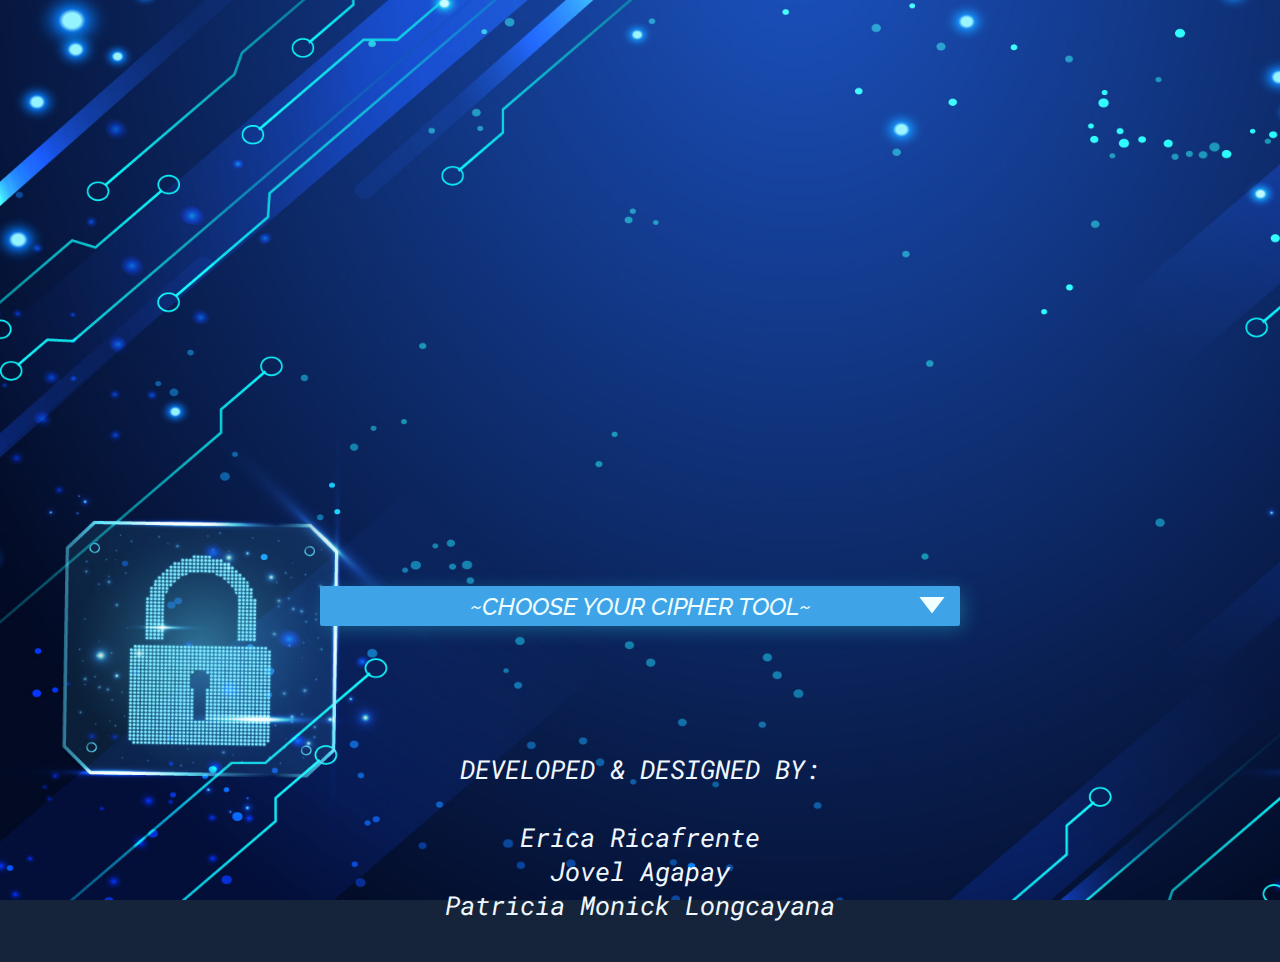
<file: index.html>
<!DOCTYPE html>
<html lang="en" >
<head>
  <meta charset="UTF-8">
  <title>CIPHER TOOLS</title>
  <link href="https://fonts.googleapis.com/css?family=Raleway:200,400" rel="stylesheet">
  <link href="https://fonts.googleapis.com/css2?family=Audiowide" rel="stylesheet">
    <link rel="preconnect" href="https://fonts.googleapis.com">
    <link rel="preconnect" href="https://fonts.gstatic.com" crossorigin>
    <link href="https://fonts.googleapis.com/css2?family=Raleway:ital,wght@1,100;1,500&display=swap" rel="stylesheet">
    <link href="https://fonts.googleapis.com/css2?family=Roboto+Mono:ital,wght@1,300&display=swap" rel="stylesheet">

  <link rel="stylesheet" href="index.css">
  

</head>
<body>

<div id="welcome">
    <p>WELCOME TO
        <br >CIPHER SPACE
    </p>
</div> 

<div id="intro">
    <p>"Cipher Space: Unleash the Power of Encryption, <br>Safeguarding Your Digital World"</br>

    </p>
</div> 


<div class="container">
     <nav>
      <input id="toggle" type="checkbox" checked>
     <h2>~ChOOSE YOUR CIPHER TOOL~</h2>
        <ul>
                <li><a href="./cipher/caesar.html">CAESAR CIPHER TOOL</a></li>
                <li><a href="./cipher/vigenere.html">VIGENERE CIPHER TOOL</a></li>
                <li><a href="./cipher/playfair.html">PLAYFAIR CIPHER TOOL</a></li>
                <li><a href="./cipher/vernam.html">VERNAM CIPHER TOOL</a></li>
                <li><a href="./cipher/otp.html">OTP TOOL</a></li>
                <li><a href="./cipher/hashing.html">HASHING TOOL</a></li>
                <li><a href="./cipher/DES.html">DES TOOL</a></li>
                <li><a href="./cipher/AES.html">AES TOOL</a></li>
        </ul>
</nav>
  
<div id="creator">
  <p> DEVELOPED & DESIGNED BY:
    <br>
    <br>Erica Ricafrente
    <br>Jovel Agapay
    <br>Patricia Monick Longcayana
  </p>

</div> 

</body>
</html>
</file>
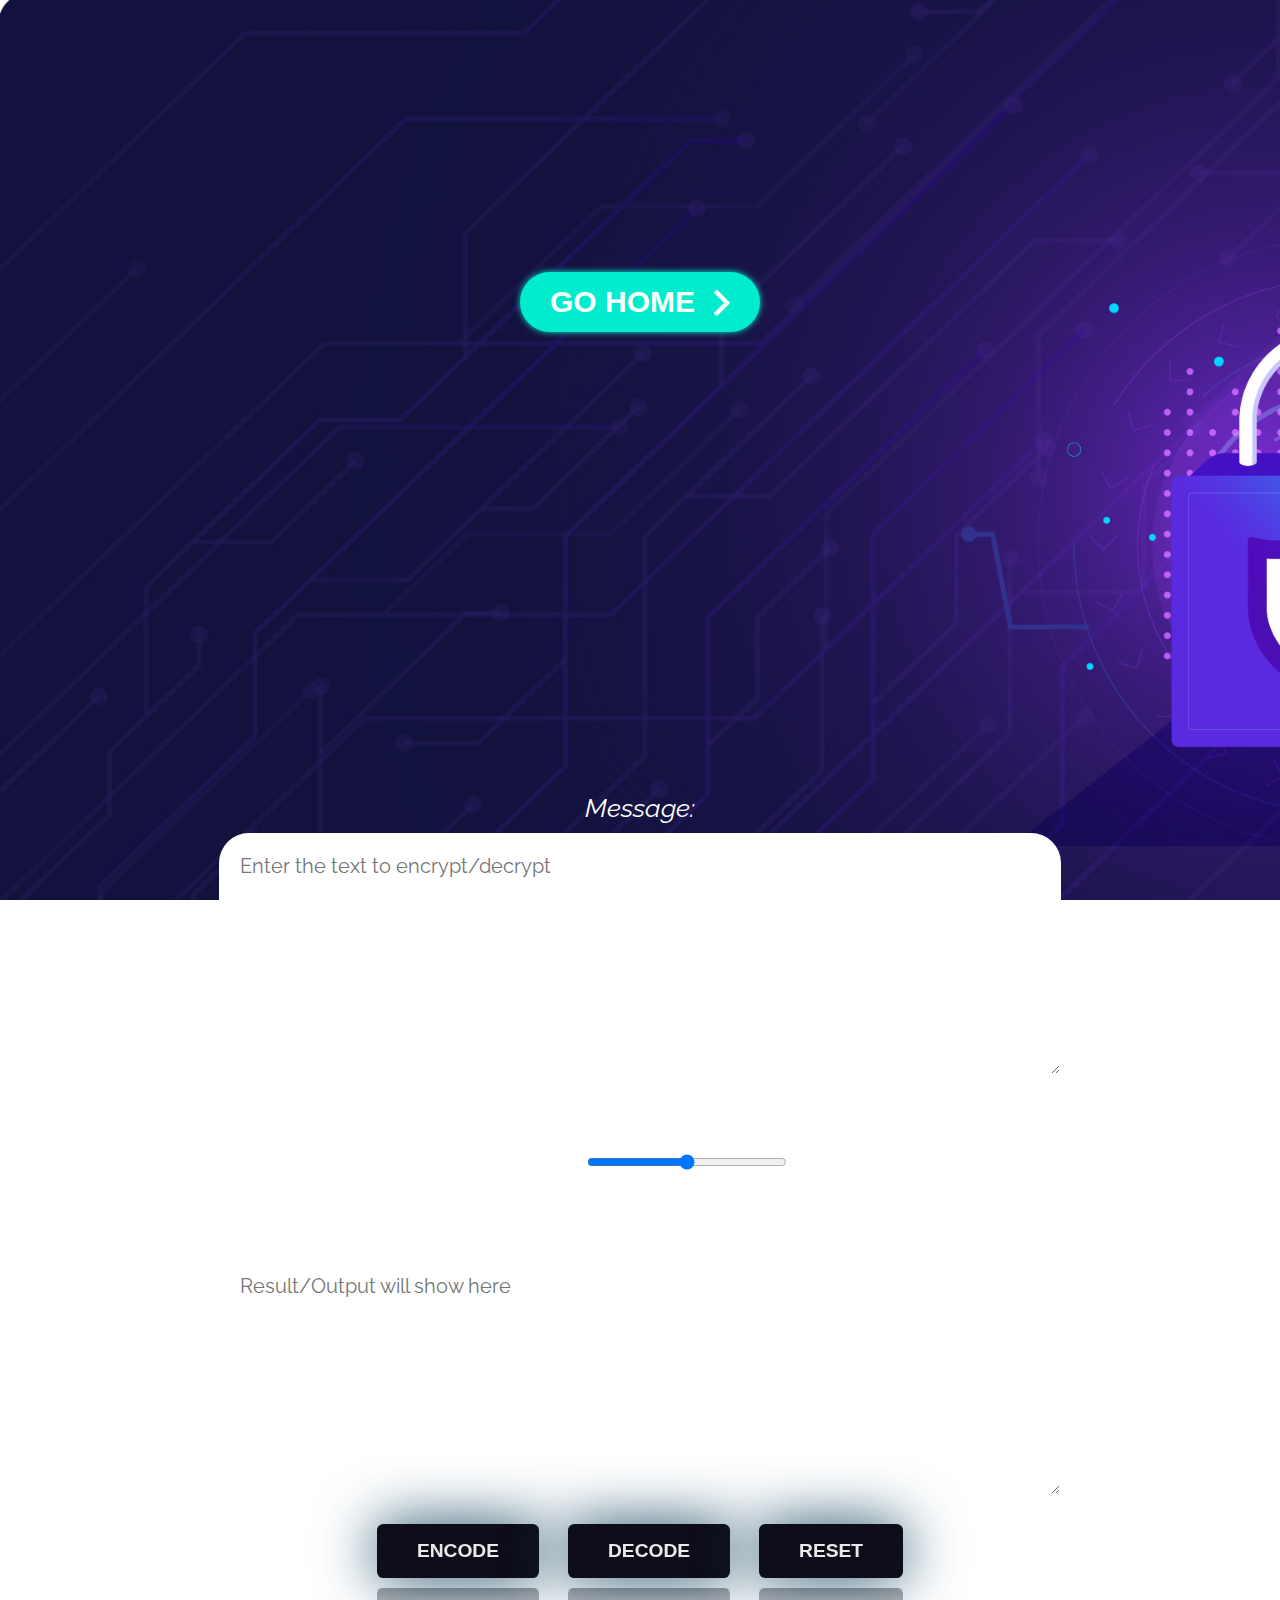
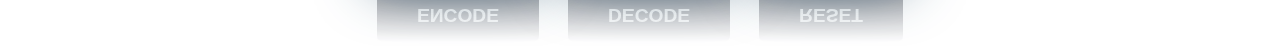
<file: cipher/caesar.html>
<!DOCTYPE html>
<html>
<head>
    <title>Caesar Cipher Tool</title>

    <link href="https://fonts.googleapis.com/css?family=Raleway:200,400" rel="stylesheet">
  <link href="https://fonts.googleapis.com/css2?family=Audiowide" rel="stylesheet">
    <link rel="preconnect" href="https://fonts.googleapis.com">
    <link rel="preconnect" href="https://fonts.gstatic.com" crossorigin>
    <link href="https://fonts.googleapis.com/css2?family=Raleway:ital,wght@1,100;1,500&display=swap" rel="stylesheet">
    <link href="https://fonts.googleapis.com/css2?family=Roboto+Mono:ital,wght@1,300&display=swap" rel="stylesheet">
   
    <link rel="stylesheet" href="caesar.css">
    <link rel="stylesheet" href="button.css">
    <script src="caesar.js" type="text/javascript"></script>
</head>

<body>
    

    <div id="welcome">
        <p>THE CIPHER SPACE</p>
    </div> 

    <div class="btn-conteiner">
        <a class="btn-content" href="../index.html">
          <span class="btn-title">GO HOME</span>
          <span class="icon-arrow">
            <svg width="66px" height="43px" viewBox="0 0 66 43" version="1.1" xmlns="http://www.w3.org/2000/svg" xmlns:xlink="http://www.w3.org/1999/xlink">
              <g id="arrow" stroke="none" stroke-width="1" fill="none" fill-rule="evenodd">
                <path id="arrow-icon-one" d="M40.1543933,3.89485454 L43.9763149,0.139296592 C44.1708311,-0.0518420739 44.4826329,-0.0518571125 44.6771675,0.139262789 L65.6916134,20.7848311 C66.0855801,21.1718824 66.0911863,21.8050225 65.704135,22.1989893 C65.7000188,22.2031791 65.6958657,22.2073326 65.6916762,22.2114492 L44.677098,42.8607841 C44.4825957,43.0519059 44.1708242,43.0519358 43.9762853,42.8608513 L40.1545186,39.1069479 C39.9575152,38.9134427 39.9546793,38.5968729 40.1481845,38.3998695 C40.1502893,38.3977268 40.1524132,38.395603 40.1545562,38.3934985 L56.9937789,21.8567812 C57.1908028,21.6632968 57.193672,21.3467273 57.0001876,21.1497035 C56.9980647,21.1475418 56.9959223,21.1453995 56.9937605,21.1432767 L40.1545208,4.60825197 C39.9574869,4.41477773 39.9546013,4.09820839 40.1480756,3.90117456 C40.1501626,3.89904911 40.1522686,3.89694235 40.1543933,3.89485454 Z" fill="#FFFFFF"></path>
                <path id="arrow-icon-two" d="M20.1543933,3.89485454 L23.9763149,0.139296592 C24.1708311,-0.0518420739 24.4826329,-0.0518571125 24.6771675,0.139262789 L45.6916134,20.7848311 C46.0855801,21.1718824 46.0911863,21.8050225 45.704135,22.1989893 C45.7000188,22.2031791 45.6958657,22.2073326 45.6916762,22.2114492 L24.677098,42.8607841 C24.4825957,43.0519059 24.1708242,43.0519358 23.9762853,42.8608513 L20.1545186,39.1069479 C19.9575152,38.9134427 19.9546793,38.5968729 20.1481845,38.3998695 C20.1502893,38.3977268 20.1524132,38.395603 20.1545562,38.3934985 L36.9937789,21.8567812 C37.1908028,21.6632968 37.193672,21.3467273 37.0001876,21.1497035 C36.9980647,21.1475418 36.9959223,21.1453995 36.9937605,21.1432767 L20.1545208,4.60825197 C19.9574869,4.41477773 19.9546013,4.09820839 20.1480756,3.90117456 C20.1501626,3.89904911 20.1522686,3.89694235 20.1543933,3.89485454 Z" fill="#FFFFFF"></path>
                <path id="arrow-icon-three" d="M0.154393339,3.89485454 L3.97631488,0.139296592 C4.17083111,-0.0518420739 4.48263286,-0.0518571125 4.67716753,0.139262789 L25.6916134,20.7848311 C26.0855801,21.1718824 26.0911863,21.8050225 25.704135,22.1989893 C25.7000188,22.2031791 25.6958657,22.2073326 25.6916762,22.2114492 L4.67709797,42.8607841 C4.48259567,43.0519059 4.17082418,43.0519358 3.97628526,42.8608513 L0.154518591,39.1069479 C-0.0424848215,38.9134427 -0.0453206733,38.5968729 0.148184538,38.3998695 C0.150289256,38.3977268 0.152413239,38.395603 0.154556228,38.3934985 L16.9937789,21.8567812 C17.1908028,21.6632968 17.193672,21.3467273 17.0001876,21.1497035 C16.9980647,21.1475418 16.9959223,21.1453995 16.9937605,21.1432767 L0.15452076,4.60825197 C-0.0425130651,4.41477773 -0.0453986756,4.09820839 0.148075568,3.90117456 C0.150162624,3.89904911 0.152268631,3.89694235 0.154393339,3.89485454 Z" fill="#FFFFFF"></path>
              </g>
            </svg>
          </span> 
        </a>
      </div>

    <div id="welcome">
        <h1>CAESAR CIPHER TOOL</h1>
        <p style="font-family: Raleway, sans-serif; font-size: 24px; animation-delay: 1.5s">
              The Caesar cipher, also known as a shift cipher,   
          <br>Caesar's code, or Caesar shift is one of the oldest
          <br>and most famous ciphers in history. It
          <br>is named after the legendary Roman emperor 
          <br>Julius Caesar, who used it to protect his military communications.
          <br> It encrypts by shifting each letter in the plaintext 
          <br> up or down a certain number of places in the alphabet. 
          <br> If the message was right shifted by 4, 
          <br> each A would become E, and each S would become W.
        </p>
    </div> 

    <label for="message">Message:</label>
    <textarea id="message" placeholder="Enter the text to encrypt/decrypt"></textarea>

    <label for="shift-key">Shift Key:</label>
    <input type="number" id="shift-key" min="0" max="100">

    <input type="range" id="slider" min="0" max="100">

    <label for="result">Result:</label>
    <div id="result">
        <textarea id="output" placeholder="Result/Output will show here" readonly></textarea>
    </div>

    <button class="encode" onclick="encode()"> Encode </button>
    <button class="decode" onclick="decode()"> Decode </button>
    <button class="reset" onclick="reset()"> Reset</button>


<script>

/* script for connecting slider and shif key box*/

var slider = document.getElementById("slider");
var shiftKey = document.getElementById("shift-key");

slider.oninput = function() {
    shiftKey.value = this.value;
};

shiftKey.oninput = function() {
    slider.value = this.value;
};
</script>
    
</body>
</html>
</file>
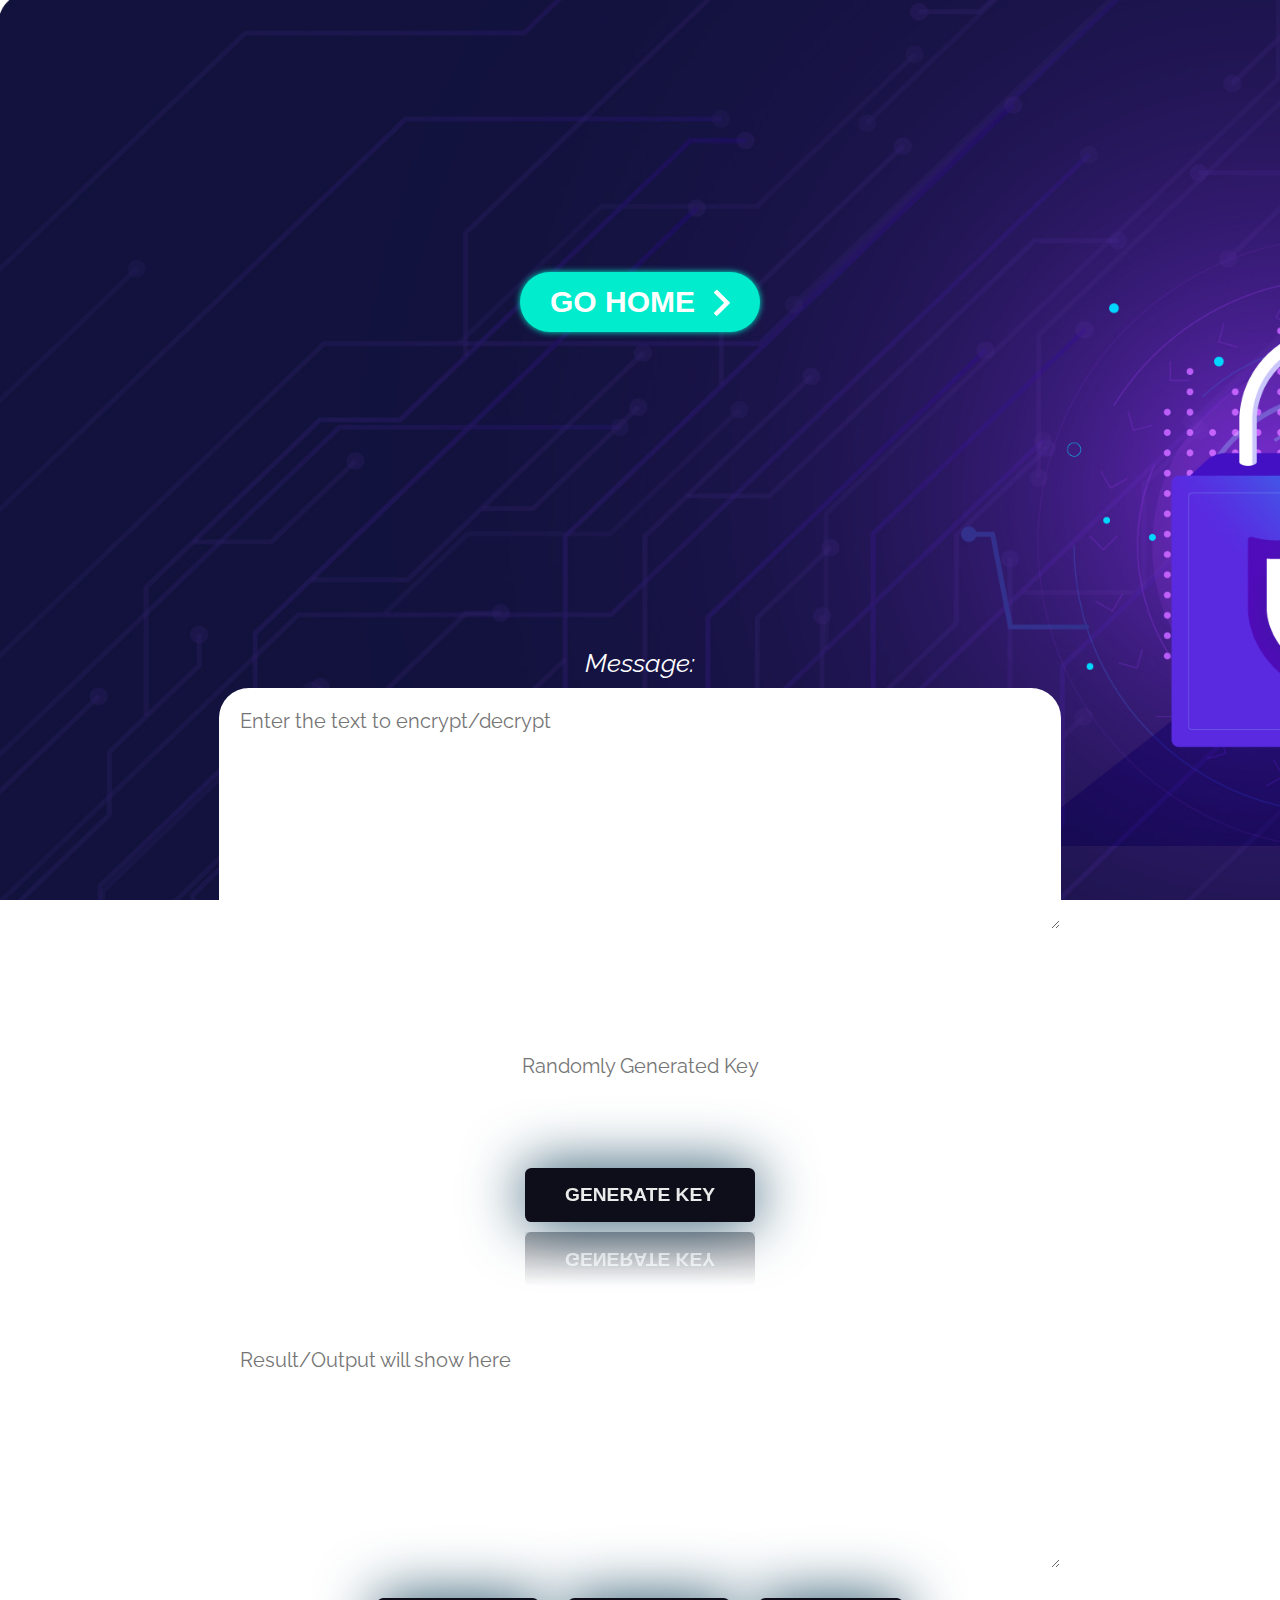
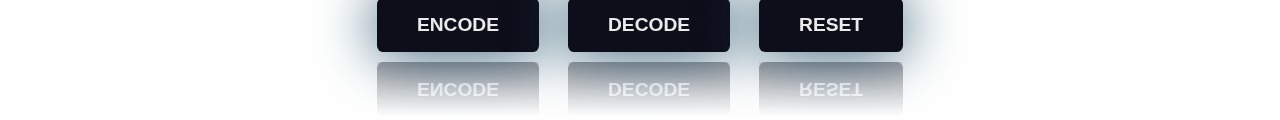
<file: cipher/otp.html>
<!DOCTYPE html>
<html>
<head>
    <title>OTP Tool</title>

    <link href="https://fonts.googleapis.com/css?family=Raleway:200,400" rel="stylesheet">
    <link href="https://fonts.googleapis.com/css2?family=Audiowide" rel="stylesheet">
    <link rel="preconnect" href="https://fonts.googleapis.com">
    <link rel="preconnect" href="https://fonts.gstatic.com" crossorigin>
    <link href="https://fonts.googleapis.com/css2?family=Raleway:ital,wght@1,100;1,500&display=swap" rel="stylesheet">
    <link href="https://fonts.googleapis.com/css2?family=Roboto+Mono:ital,wght@1,300&display=swap" rel="stylesheet">
   
    <link rel="stylesheet" href="otp.css">
    <link rel="stylesheet" href="button.css">
    <script src="otp.js" type="text/javascript"></script>
</head>
<body>
    

    <div id="welcome">
        <p>THE CIPHER SPACE</p>
    </div> 

    <div class="btn-conteiner">
        <a class="btn-content" href="../index.html">
          <span class="btn-title">GO HOME</span>
          <span class="icon-arrow">
            <svg width="66px" height="43px" viewBox="0 0 66 43" version="1.1" xmlns="http://www.w3.org/2000/svg" xmlns:xlink="http://www.w3.org/1999/xlink">
              <g id="arrow" stroke="none" stroke-width="1" fill="none" fill-rule="evenodd">
                <path id="arrow-icon-one" d="M40.1543933,3.89485454 L43.9763149,0.139296592 C44.1708311,-0.0518420739 44.4826329,-0.0518571125 44.6771675,0.139262789 L65.6916134,20.7848311 C66.0855801,21.1718824 66.0911863,21.8050225 65.704135,22.1989893 C65.7000188,22.2031791 65.6958657,22.2073326 65.6916762,22.2114492 L44.677098,42.8607841 C44.4825957,43.0519059 44.1708242,43.0519358 43.9762853,42.8608513 L40.1545186,39.1069479 C39.9575152,38.9134427 39.9546793,38.5968729 40.1481845,38.3998695 C40.1502893,38.3977268 40.1524132,38.395603 40.1545562,38.3934985 L56.9937789,21.8567812 C57.1908028,21.6632968 57.193672,21.3467273 57.0001876,21.1497035 C56.9980647,21.1475418 56.9959223,21.1453995 56.9937605,21.1432767 L40.1545208,4.60825197 C39.9574869,4.41477773 39.9546013,4.09820839 40.1480756,3.90117456 C40.1501626,3.89904911 40.1522686,3.89694235 40.1543933,3.89485454 Z" fill="#FFFFFF"></path>
                <path id="arrow-icon-two" d="M20.1543933,3.89485454 L23.9763149,0.139296592 C24.1708311,-0.0518420739 24.4826329,-0.0518571125 24.6771675,0.139262789 L45.6916134,20.7848311 C46.0855801,21.1718824 46.0911863,21.8050225 45.704135,22.1989893 C45.7000188,22.2031791 45.6958657,22.2073326 45.6916762,22.2114492 L24.677098,42.8607841 C24.4825957,43.0519059 24.1708242,43.0519358 23.9762853,42.8608513 L20.1545186,39.1069479 C19.9575152,38.9134427 19.9546793,38.5968729 20.1481845,38.3998695 C20.1502893,38.3977268 20.1524132,38.395603 20.1545562,38.3934985 L36.9937789,21.8567812 C37.1908028,21.6632968 37.193672,21.3467273 37.0001876,21.1497035 C36.9980647,21.1475418 36.9959223,21.1453995 36.9937605,21.1432767 L20.1545208,4.60825197 C19.9574869,4.41477773 19.9546013,4.09820839 20.1480756,3.90117456 C20.1501626,3.89904911 20.1522686,3.89694235 20.1543933,3.89485454 Z" fill="#FFFFFF"></path>
                <path id="arrow-icon-three" d="M0.154393339,3.89485454 L3.97631488,0.139296592 C4.17083111,-0.0518420739 4.48263286,-0.0518571125 4.67716753,0.139262789 L25.6916134,20.7848311 C26.0855801,21.1718824 26.0911863,21.8050225 25.704135,22.1989893 C25.7000188,22.2031791 25.6958657,22.2073326 25.6916762,22.2114492 L4.67709797,42.8607841 C4.48259567,43.0519059 4.17082418,43.0519358 3.97628526,42.8608513 L0.154518591,39.1069479 C-0.0424848215,38.9134427 -0.0453206733,38.5968729 0.148184538,38.3998695 C0.150289256,38.3977268 0.152413239,38.395603 0.154556228,38.3934985 L16.9937789,21.8567812 C17.1908028,21.6632968 17.193672,21.3467273 17.0001876,21.1497035 C16.9980647,21.1475418 16.9959223,21.1453995 16.9937605,21.1432767 L0.15452076,4.60825197 C-0.0425130651,4.41477773 -0.0453986756,4.09820839 0.148075568,3.90117456 C0.150162624,3.89904911 0.152268631,3.89694235 0.154393339,3.89485454 Z" fill="#FFFFFF"></path>
              </g>
            </svg>
          </span> 
        </a>
      </div>

    <div id="welcome">
        <h1>ONE-TIME PAD TOOL</h1>
        <p style="font-family: Raleway, sans-serif; font-size: 24px; animation-delay: 1.5s">
              In cryptography, a one-time pad is a system in which  
          <br>a randomly generatedprivate key is used only once to encrypt 
          <br>a message that is then decrypted by the receiver 
          <br>using a matching one-time pad and key.
          <br>
        </p>
    </div> 

    <label for="message">Message:</label>
    <textarea id="message" placeholder="Enter the text to encrypt/decrypt"></textarea>

    <label for="key">Key:</label>
    <input type="text" id="key" placeholder="Randomly Generated Key" readonly>

    <div id="generate-key-button">
        <button class="generate" onclick="generateKey()">Generate Key</button>
    </div>

    <label for="result">Result:</label>
    <div id="result">
        <textarea id="output" placeholder="Result/Output will show here" readonly></textarea>
    </div>

    <button class="encode" onclick="encrypt()"> Encode </button>
    <button id="decryptBtn" class="decode" onclick="decrypt()"> Decode </button>
    <button class="reset" onclick="reset()"> Reset</button>

</body>


</html>
</file>
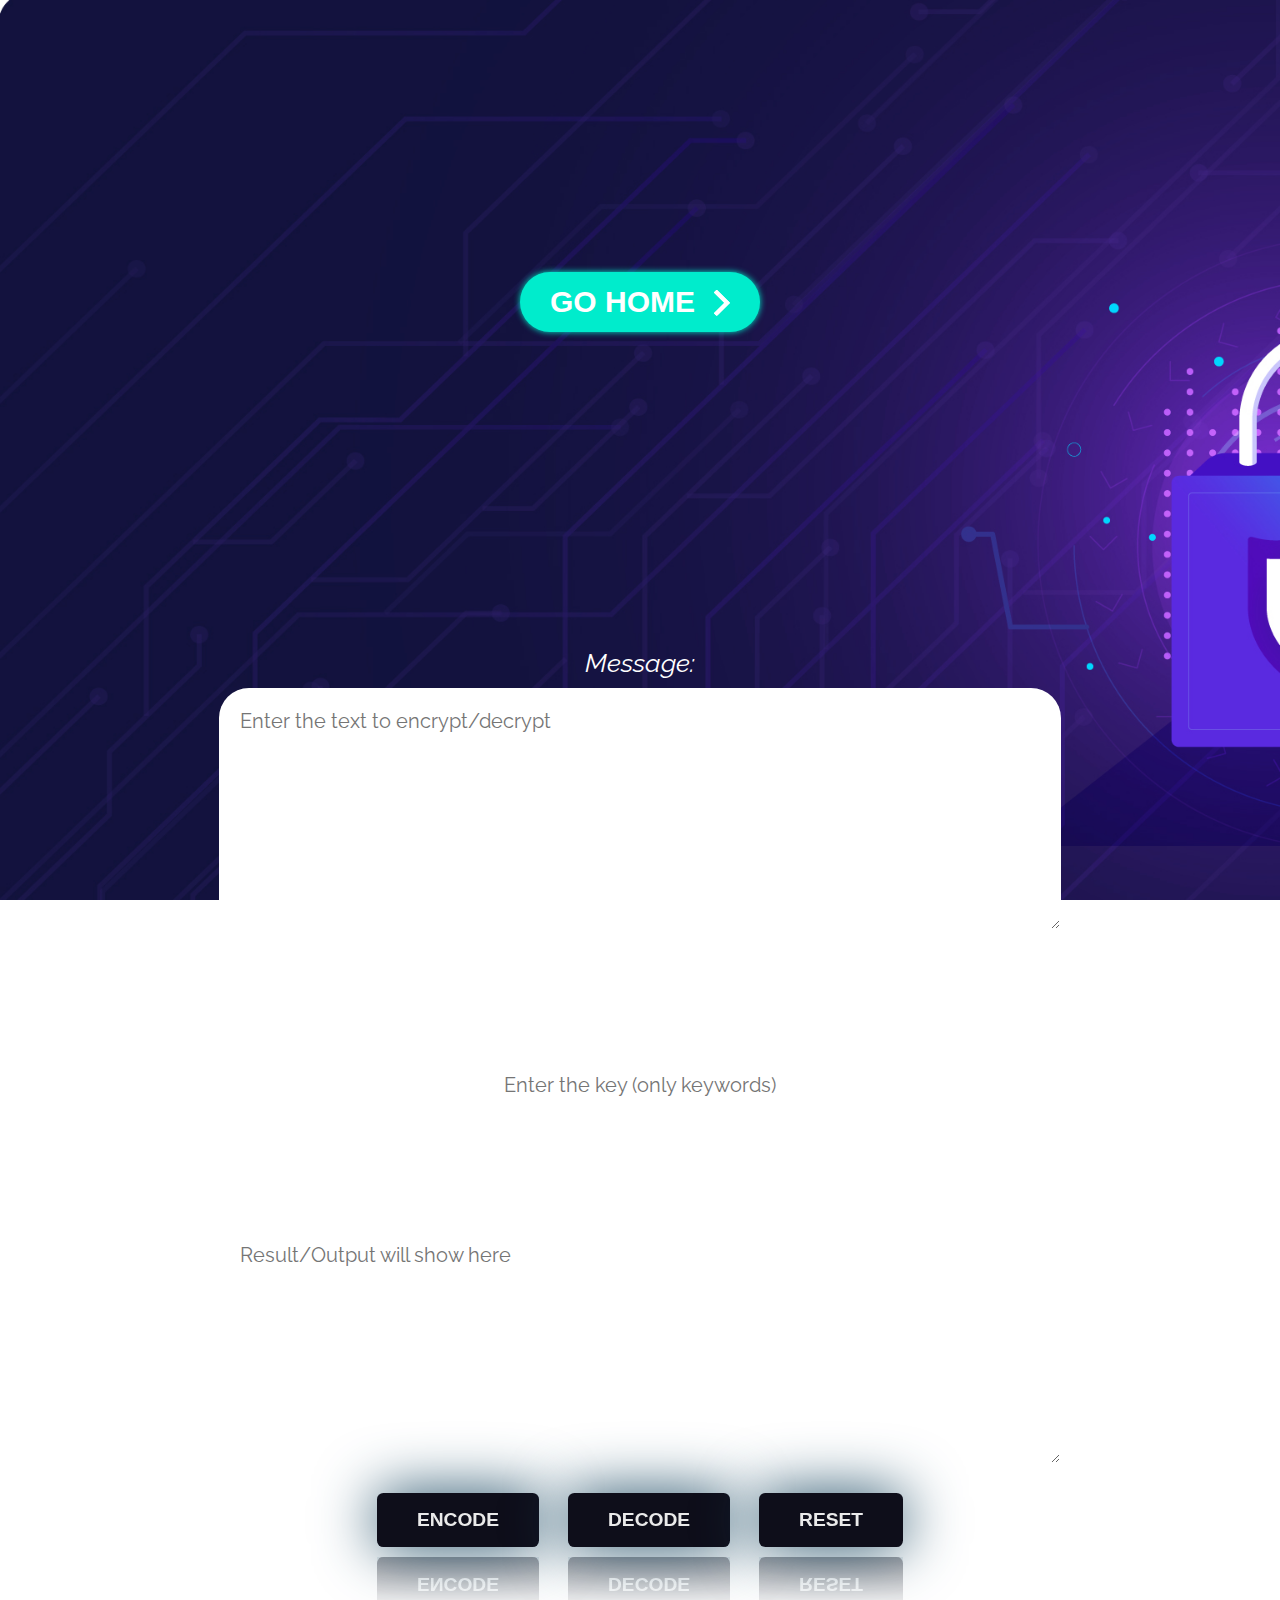
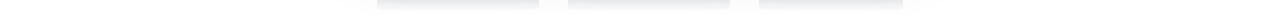
<file: cipher/playfair.html>
<!DOCTYPE html>
<html>
<head>
    <title>PLAYFAIR Cipher Tool</title>

    <link href="https://fonts.googleapis.com/css?family=Raleway:200,400" rel="stylesheet">
    <link href="https://fonts.googleapis.com/css2?family=Audiowide" rel="stylesheet">
    <link rel="preconnect" href="https://fonts.googleapis.com">
    <link rel="preconnect" href="https://fonts.gstatic.com" crossorigin>
    <link href="https://fonts.googleapis.com/css2?family=Raleway:ital,wght@1,100;1,500&display=swap" rel="stylesheet">
    <link href="https://fonts.googleapis.com/css2?family=Roboto+Mono:ital,wght@1,300&display=swap" rel="stylesheet">
   
    <link rel="stylesheet" href="vigenere.css">
    <link rel="stylesheet" href="button.css">
    <script src="playfair.js" type="text/javascript"></script>

</head>
<body>
    <div id="welcome">
        <p>THE CIPHER SPACE</p>
    </div> 

    <div class="btn-conteiner">
        <a class="btn-content" href="../index.html">
          <span class="btn-title">GO HOME</span>
          <span class="icon-arrow">
            <svg width="66px" height="43px" viewBox="0 0 66 43" version="1.1" xmlns="http://www.w3.org/2000/svg" xmlns:xlink="http://www.w3.org/1999/xlink">
              <g id="arrow" stroke="none" stroke-width="1" fill="none" fill-rule="evenodd">
                <path id="arrow-icon-one" d="M40.1543933,3.89485454 L43.9763149,0.139296592 C44.1708311,-0.0518420739 44.4826329,-0.0518571125 44.6771675,0.139262789 L65.6916134,20.7848311 C66.0855801,21.1718824 66.0911863,21.8050225 65.704135,22.1989893 C65.7000188,22.2031791 65.6958657,22.2073326 65.6916762,22.2114492 L44.677098,42.8607841 C44.4825957,43.0519059 44.1708242,43.0519358 43.9762853,42.8608513 L40.1545186,39.1069479 C39.9575152,38.9134427 39.9546793,38.5968729 40.1481845,38.3998695 C40.1502893,38.3977268 40.1524132,38.395603 40.1545562,38.3934985 L56.9937789,21.8567812 C57.1908028,21.6632968 57.193672,21.3467273 57.0001876,21.1497035 C56.9980647,21.1475418 56.9959223,21.1453995 56.9937605,21.1432767 L40.1545208,4.60825197 C39.9574869,4.41477773 39.9546013,4.09820839 40.1480756,3.90117456 C40.1501626,3.89904911 40.1522686,3.89694235 40.1543933,3.89485454 Z" fill="#FFFFFF"></path>
                <path id="arrow-icon-two" d="M20.1543933,3.89485454 L23.9763149,0.139296592 C24.1708311,-0.0518420739 24.4826329,-0.0518571125 24.6771675,0.139262789 L45.6916134,20.7848311 C46.0855801,21.1718824 46.0911863,21.8050225 45.704135,22.1989893 C45.7000188,22.2031791 45.6958657,22.2073326 45.6916762,22.2114492 L24.677098,42.8607841 C24.4825957,43.0519059 24.1708242,43.0519358 23.9762853,42.8608513 L20.1545186,39.1069479 C19.9575152,38.9134427 19.9546793,38.5968729 20.1481845,38.3998695 C20.1502893,38.3977268 20.1524132,38.395603 20.1545562,38.3934985 L36.9937789,21.8567812 C37.1908028,21.6632968 37.193672,21.3467273 37.0001876,21.1497035 C36.9980647,21.1475418 36.9959223,21.1453995 36.9937605,21.1432767 L20.1545208,4.60825197 C19.9574869,4.41477773 19.9546013,4.09820839 20.1480756,3.90117456 C20.1501626,3.89904911 20.1522686,3.89694235 20.1543933,3.89485454 Z" fill="#FFFFFF"></path>
                <path id="arrow-icon-three" d="M0.154393339,3.89485454 L3.97631488,0.139296592 C4.17083111,-0.0518420739 4.48263286,-0.0518571125 4.67716753,0.139262789 L25.6916134,20.7848311 C26.0855801,21.1718824 26.0911863,21.8050225 25.704135,22.1989893 C25.7000188,22.2031791 25.6958657,22.2073326 25.6916762,22.2114492 L4.67709797,42.8607841 C4.48259567,43.0519059 4.17082418,43.0519358 3.97628526,42.8608513 L0.154518591,39.1069479 C-0.0424848215,38.9134427 -0.0453206733,38.5968729 0.148184538,38.3998695 C0.150289256,38.3977268 0.152413239,38.395603 0.154556228,38.3934985 L16.9937789,21.8567812 C17.1908028,21.6632968 17.193672,21.3467273 17.0001876,21.1497035 C16.9980647,21.1475418 16.9959223,21.1453995 16.9937605,21.1432767 L0.15452076,4.60825197 C-0.0425130651,4.41477773 -0.0453986756,4.09820839 0.148075568,3.90117456 C0.150162624,3.89904911 0.152268631,3.89694235 0.154393339,3.89485454 Z" fill="#FFFFFF"></path>
              </g>
            </svg>
          </span> 
        </a>
      </div>

    <div id="welcome">
        <h1>PLAYFAIR CIPHER TOOL</h1>
        <p style="font-family: Raleway, sans-serif; font-size: 24px; animation-delay: 1.5s">
            The Playfair cipher is a polygraphic substitution cipher.
          <br>It was invented in 1854 by Charles Wheatstone, but named 
          <br>after lord Playfair who heavily promoted the use of the cipher. 
          <br>It encrypts pair of letters instead of single letters. 
        </p>
    </div> 

    <label for="message">Message:</label>
    <textarea id="message" placeholder="Enter the text to encrypt/decrypt"></textarea>
    <br style="font-family: Raleway, sans-serif; font-size: 24px;"> Note: The assigned filler character for this tool is "X" and the letter "J" is converted to "I" during the process.

    <label for="key">Key:</label>
    <input type="text" id="key" placeholder="Enter the key (only keywords)">

    <label for="result">Result:</label>
    <div id="result">
        <textarea id="output" placeholder="Result/Output will show here" readonly></textarea>
    </div>

    <button class="encode" onclick="encode()"> Encode </button>
    <button class="decode" onclick="decode()"> Decode </button>
    <button class="reset" onclick="reset()"> Reset</button>

</body>
</html>
</file>
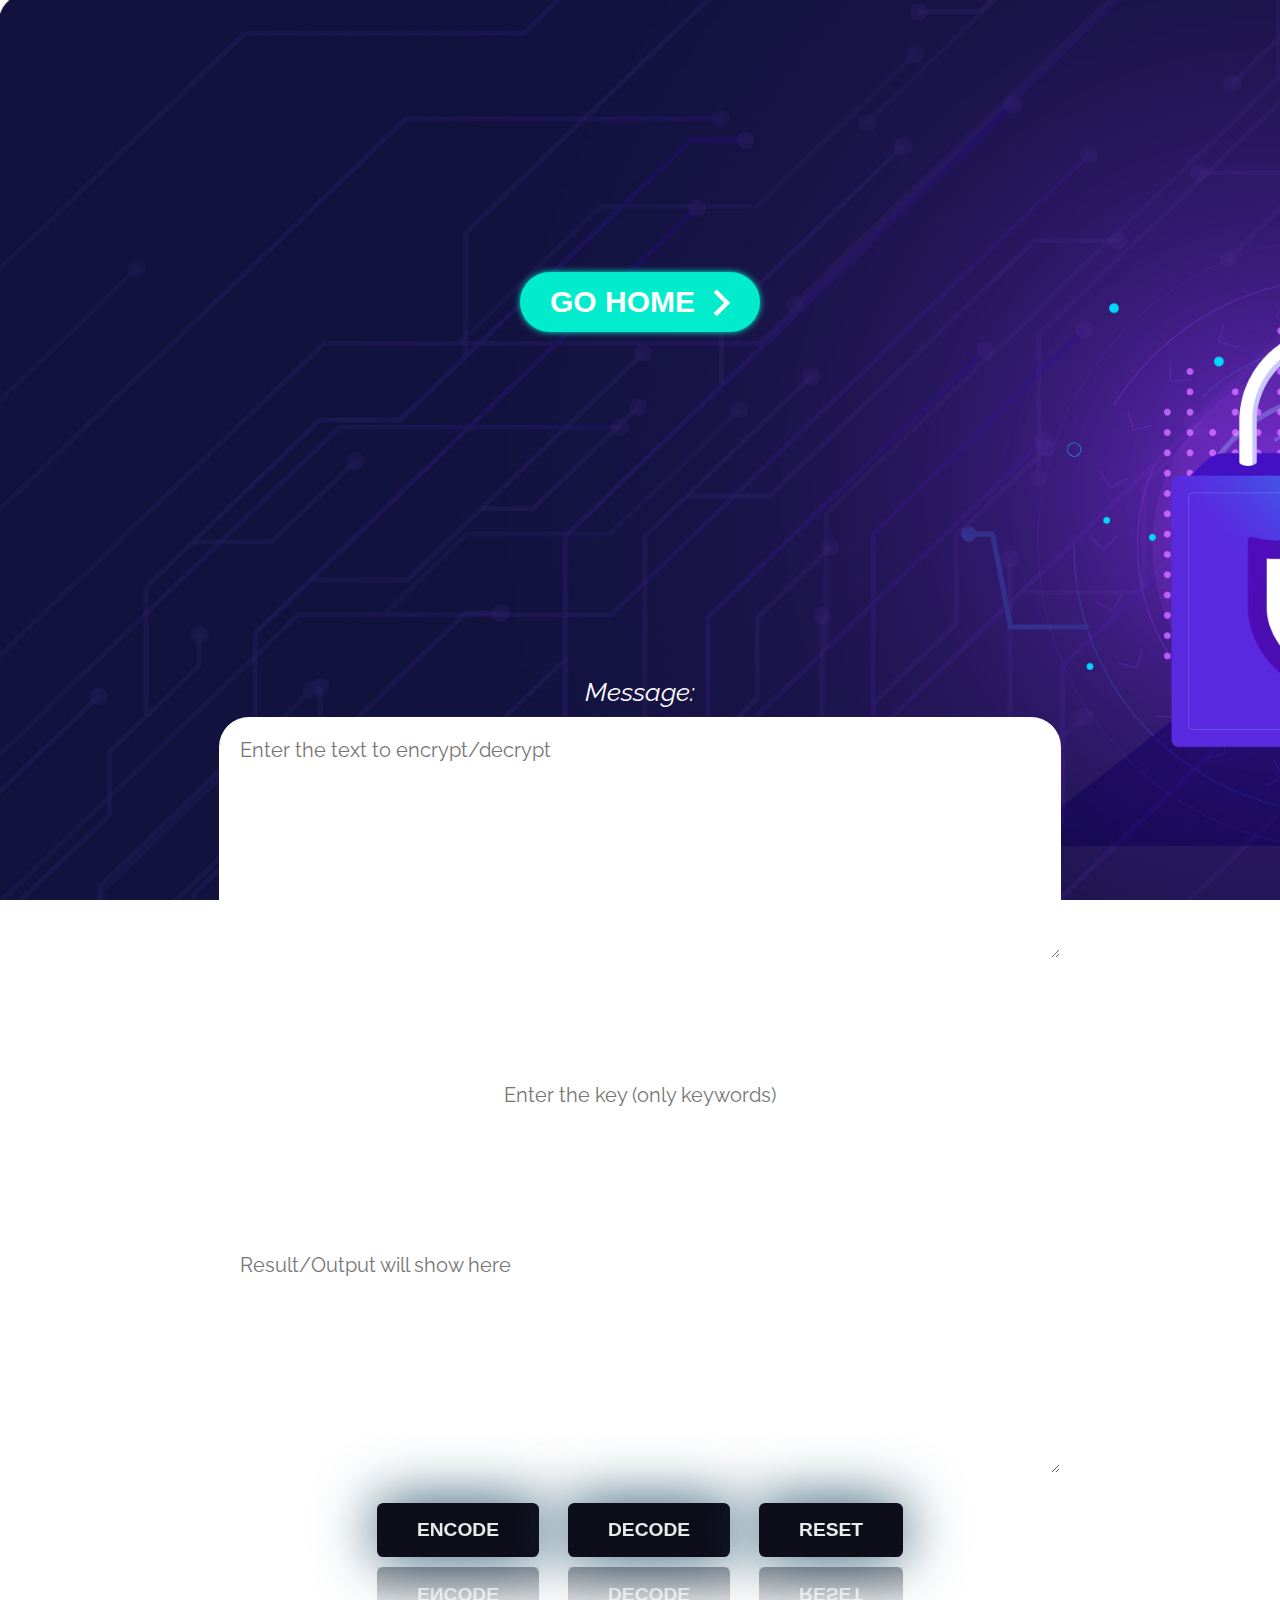
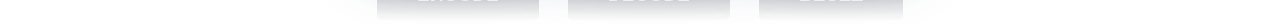
<file: cipher/vernam.html>
<!DOCTYPE html>
<html>
<head>
    <title>VERNAM Cipher Tool</title>

    <link href="https://fonts.googleapis.com/css?family=Raleway:200,400" rel="stylesheet">
    <link href="https://fonts.googleapis.com/css2?family=Audiowide" rel="stylesheet">
    <link rel="preconnect" href="https://fonts.googleapis.com">
    <link rel="preconnect" href="https://fonts.gstatic.com" crossorigin>
    <link href="https://fonts.googleapis.com/css2?family=Raleway:ital,wght@1,100;1,500&display=swap" rel="stylesheet">
    <link href="https://fonts.googleapis.com/css2?family=Roboto+Mono:ital,wght@1,300&display=swap" rel="stylesheet">
   
    <link rel="stylesheet" href="vernam.css">
    <link rel="stylesheet" href="button.css">
    <script src="vernam.js" type="text/javascript"></script>
</head>
<body>
    

    <div id="welcome">
        <p>THE CIPHER SPACE</p>
    </div> 

    <div class="btn-conteiner">
        <a class="btn-content" href="../index.html">
          <span class="btn-title">GO HOME</span>
          <span class="icon-arrow">
            <svg width="66px" height="43px" viewBox="0 0 66 43" version="1.1" xmlns="http://www.w3.org/2000/svg" xmlns:xlink="http://www.w3.org/1999/xlink">
              <g id="arrow" stroke="none" stroke-width="1" fill="none" fill-rule="evenodd">
                <path id="arrow-icon-one" d="M40.1543933,3.89485454 L43.9763149,0.139296592 C44.1708311,-0.0518420739 44.4826329,-0.0518571125 44.6771675,0.139262789 L65.6916134,20.7848311 C66.0855801,21.1718824 66.0911863,21.8050225 65.704135,22.1989893 C65.7000188,22.2031791 65.6958657,22.2073326 65.6916762,22.2114492 L44.677098,42.8607841 C44.4825957,43.0519059 44.1708242,43.0519358 43.9762853,42.8608513 L40.1545186,39.1069479 C39.9575152,38.9134427 39.9546793,38.5968729 40.1481845,38.3998695 C40.1502893,38.3977268 40.1524132,38.395603 40.1545562,38.3934985 L56.9937789,21.8567812 C57.1908028,21.6632968 57.193672,21.3467273 57.0001876,21.1497035 C56.9980647,21.1475418 56.9959223,21.1453995 56.9937605,21.1432767 L40.1545208,4.60825197 C39.9574869,4.41477773 39.9546013,4.09820839 40.1480756,3.90117456 C40.1501626,3.89904911 40.1522686,3.89694235 40.1543933,3.89485454 Z" fill="#FFFFFF"></path>
                <path id="arrow-icon-two" d="M20.1543933,3.89485454 L23.9763149,0.139296592 C24.1708311,-0.0518420739 24.4826329,-0.0518571125 24.6771675,0.139262789 L45.6916134,20.7848311 C46.0855801,21.1718824 46.0911863,21.8050225 45.704135,22.1989893 C45.7000188,22.2031791 45.6958657,22.2073326 45.6916762,22.2114492 L24.677098,42.8607841 C24.4825957,43.0519059 24.1708242,43.0519358 23.9762853,42.8608513 L20.1545186,39.1069479 C19.9575152,38.9134427 19.9546793,38.5968729 20.1481845,38.3998695 C20.1502893,38.3977268 20.1524132,38.395603 20.1545562,38.3934985 L36.9937789,21.8567812 C37.1908028,21.6632968 37.193672,21.3467273 37.0001876,21.1497035 C36.9980647,21.1475418 36.9959223,21.1453995 36.9937605,21.1432767 L20.1545208,4.60825197 C19.9574869,4.41477773 19.9546013,4.09820839 20.1480756,3.90117456 C20.1501626,3.89904911 20.1522686,3.89694235 20.1543933,3.89485454 Z" fill="#FFFFFF"></path>
                <path id="arrow-icon-three" d="M0.154393339,3.89485454 L3.97631488,0.139296592 C4.17083111,-0.0518420739 4.48263286,-0.0518571125 4.67716753,0.139262789 L25.6916134,20.7848311 C26.0855801,21.1718824 26.0911863,21.8050225 25.704135,22.1989893 C25.7000188,22.2031791 25.6958657,22.2073326 25.6916762,22.2114492 L4.67709797,42.8607841 C4.48259567,43.0519059 4.17082418,43.0519358 3.97628526,42.8608513 L0.154518591,39.1069479 C-0.0424848215,38.9134427 -0.0453206733,38.5968729 0.148184538,38.3998695 C0.150289256,38.3977268 0.152413239,38.395603 0.154556228,38.3934985 L16.9937789,21.8567812 C17.1908028,21.6632968 17.193672,21.3467273 17.0001876,21.1497035 C16.9980647,21.1475418 16.9959223,21.1453995 16.9937605,21.1432767 L0.15452076,4.60825197 C-0.0425130651,4.41477773 -0.0453986756,4.09820839 0.148075568,3.90117456 C0.150162624,3.89904911 0.152268631,3.89694235 0.154393339,3.89485454 Z" fill="#FFFFFF"></path>
              </g>
            </svg>
          </span> 
        </a>
      </div>

    <div id="welcome">
        <h1>VERNAM CIPHER TOOL</h1>
        <p style="font-family: Raleway, sans-serif; font-size: 24px; animation-delay: 1.5s">
          The Vernam cipher is a cipher technique that encrypts 
          <br>the plain text by working on the binary level of the text.
          <br>The Vernam cipher is a Vigenère cipher, but with an encryption key 
          <br>which must have the same number of letters or even greater 
          <br> than the number of characters in the plain message.
        </p>
    </div> 

    <label for="message">Message:</label>
    <textarea id="message" placeholder="Enter the text to encrypt/decrypt"></textarea>

    <label for="key">Key:</label>
    <input type="text" id="key" placeholder="Enter the key (only keywords)">

    <label for="result">Result:</label>
    <div id="result">
        <textarea id="output" placeholder="Result/Output will show here" readonly></textarea>
    </div>

    <button class="encode" onclick="encrypt()"> Encode </button>
    <button id="decryptBtn" class="decode" onclick="decrypt()"> Decode </button>
    <button class="reset" onclick="reset()"> Reset</button>

</body>


</html>
</file>
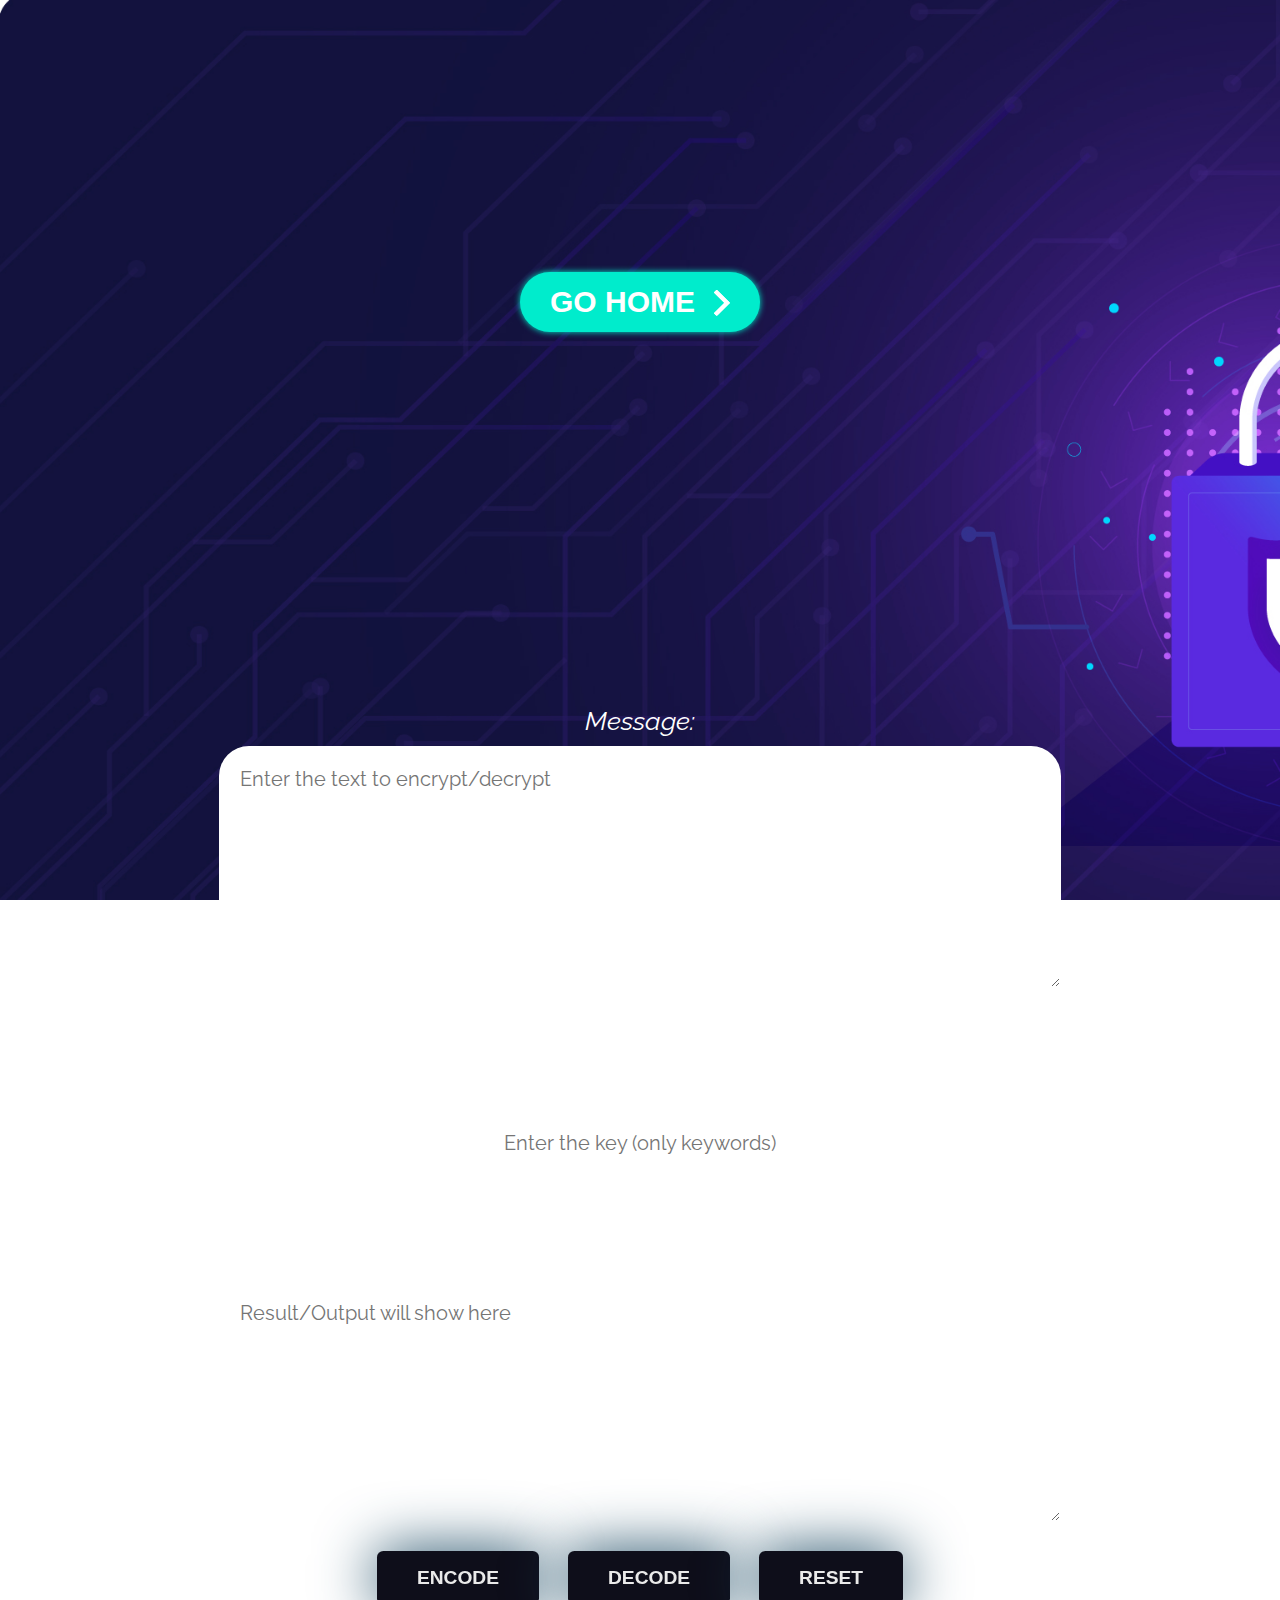
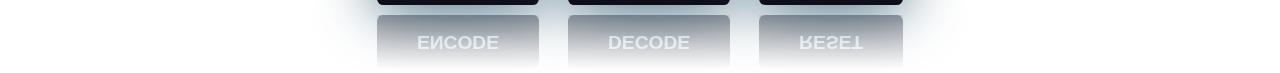
<file: cipher/vigenere.html>
<!DOCTYPE html>
<html>
<head>
    <title>VIGENERE Cipher Tool</title>

    <link href="https://fonts.googleapis.com/css?family=Raleway:200,400" rel="stylesheet">
    <link href="https://fonts.googleapis.com/css2?family=Audiowide" rel="stylesheet">
    <link rel="preconnect" href="https://fonts.googleapis.com">
    <link rel="preconnect" href="https://fonts.gstatic.com" crossorigin>
    <link href="https://fonts.googleapis.com/css2?family=Raleway:ital,wght@1,100;1,500&display=swap" rel="stylesheet">
    <link href="https://fonts.googleapis.com/css2?family=Roboto+Mono:ital,wght@1,300&display=swap" rel="stylesheet">
   
    <link rel="stylesheet" href="vigenere.css">
    <link rel="stylesheet" href="button.css">
    <script src="vigenere.js" type="text/javascript"></script>
</head>
<body>
    

    <div id="welcome">
        <p>THE CIPHER SPACE</p>
    </div> 

    <div class="btn-conteiner">
        <a class="btn-content" href="../index.html">
          <span class="btn-title">GO HOME</span>
          <span class="icon-arrow">
            <svg width="66px" height="43px" viewBox="0 0 66 43" version="1.1" xmlns="http://www.w3.org/2000/svg" xmlns:xlink="http://www.w3.org/1999/xlink">
              <g id="arrow" stroke="none" stroke-width="1" fill="none" fill-rule="evenodd">
                <path id="arrow-icon-one" d="M40.1543933,3.89485454 L43.9763149,0.139296592 C44.1708311,-0.0518420739 44.4826329,-0.0518571125 44.6771675,0.139262789 L65.6916134,20.7848311 C66.0855801,21.1718824 66.0911863,21.8050225 65.704135,22.1989893 C65.7000188,22.2031791 65.6958657,22.2073326 65.6916762,22.2114492 L44.677098,42.8607841 C44.4825957,43.0519059 44.1708242,43.0519358 43.9762853,42.8608513 L40.1545186,39.1069479 C39.9575152,38.9134427 39.9546793,38.5968729 40.1481845,38.3998695 C40.1502893,38.3977268 40.1524132,38.395603 40.1545562,38.3934985 L56.9937789,21.8567812 C57.1908028,21.6632968 57.193672,21.3467273 57.0001876,21.1497035 C56.9980647,21.1475418 56.9959223,21.1453995 56.9937605,21.1432767 L40.1545208,4.60825197 C39.9574869,4.41477773 39.9546013,4.09820839 40.1480756,3.90117456 C40.1501626,3.89904911 40.1522686,3.89694235 40.1543933,3.89485454 Z" fill="#FFFFFF"></path>
                <path id="arrow-icon-two" d="M20.1543933,3.89485454 L23.9763149,0.139296592 C24.1708311,-0.0518420739 24.4826329,-0.0518571125 24.6771675,0.139262789 L45.6916134,20.7848311 C46.0855801,21.1718824 46.0911863,21.8050225 45.704135,22.1989893 C45.7000188,22.2031791 45.6958657,22.2073326 45.6916762,22.2114492 L24.677098,42.8607841 C24.4825957,43.0519059 24.1708242,43.0519358 23.9762853,42.8608513 L20.1545186,39.1069479 C19.9575152,38.9134427 19.9546793,38.5968729 20.1481845,38.3998695 C20.1502893,38.3977268 20.1524132,38.395603 20.1545562,38.3934985 L36.9937789,21.8567812 C37.1908028,21.6632968 37.193672,21.3467273 37.0001876,21.1497035 C36.9980647,21.1475418 36.9959223,21.1453995 36.9937605,21.1432767 L20.1545208,4.60825197 C19.9574869,4.41477773 19.9546013,4.09820839 20.1480756,3.90117456 C20.1501626,3.89904911 20.1522686,3.89694235 20.1543933,3.89485454 Z" fill="#FFFFFF"></path>
                <path id="arrow-icon-three" d="M0.154393339,3.89485454 L3.97631488,0.139296592 C4.17083111,-0.0518420739 4.48263286,-0.0518571125 4.67716753,0.139262789 L25.6916134,20.7848311 C26.0855801,21.1718824 26.0911863,21.8050225 25.704135,22.1989893 C25.7000188,22.2031791 25.6958657,22.2073326 25.6916762,22.2114492 L4.67709797,42.8607841 C4.48259567,43.0519059 4.17082418,43.0519358 3.97628526,42.8608513 L0.154518591,39.1069479 C-0.0424848215,38.9134427 -0.0453206733,38.5968729 0.148184538,38.3998695 C0.150289256,38.3977268 0.152413239,38.395603 0.154556228,38.3934985 L16.9937789,21.8567812 C17.1908028,21.6632968 17.193672,21.3467273 17.0001876,21.1497035 C16.9980647,21.1475418 16.9959223,21.1453995 16.9937605,21.1432767 L0.15452076,4.60825197 C-0.0425130651,4.41477773 -0.0453986756,4.09820839 0.148075568,3.90117456 C0.150162624,3.89904911 0.152268631,3.89694235 0.154393339,3.89485454 Z" fill="#FFFFFF"></path>
              </g>
            </svg>
          </span> 
        </a>
      </div>

    <div id="welcome">
        <h1>VIGENÈRE CIPHER TOOL</h1>
        <p style="font-family: Raleway, sans-serif; font-size: 24px; animation-delay: 1.5s">
          The Vigenère cipher is a polyalphabetic substitution 
          <br>cipher that is a natural evolution of the Caesar cipher.
          <br>It was invented by the French cryptologist 
          <br>Blaise de Vigenère in the 16th century.
          <br>Encryption with Vigenere uses a key 
          <br>made of letters based on alphabets.
        </p>
    </div> 

    <label for="message">Message:</label>
    <textarea id="message" placeholder="Enter the text to encrypt/decrypt"></textarea>
    <br style="font-family: Raleway, sans-serif; font-size: 24px;"> Note: Message must be in lowercase.

    <label for="key">Key:</label>
    <input type="text" id="key" placeholder="Enter the key (only keywords)">

    <label for="result">Result:</label>
    <div id="result">
        <textarea id="output" placeholder="Result/Output will show here" readonly></textarea>
    </div>

    <button class="encode" onclick="encode()"> Encode </button>
    <button class="decode" onclick="decode()"> Decode </button>
    <button class="reset" onclick="reset()"> Reset</button>

</body>


</html>
</file>
<file: index.css>
body {
  background: #15233b;
  font-family: "Raleway", sans-serif;
  color: ivory;
  font-size: 20px;
  background-image: url("./img/bg.jpg");
  background-size: cover;
  background-attachment: fixed;
}

#welcome {
justify-content: center;
align-items: center;
display: grid;
place-items: center;
margin-top: 50px;
margin-bottom: 0px;
padding-bottom: 0px;

}


#welcome p{

  font-family: 'Audiowide', cursive;
  font-size: 72px;
  justify-content: center;
  align-items: center;
  text-align: center;
  overflow: hidden;
  white-space: nowrap;
  /*border-right: 8px solid white;8*/
  width: 0;
  animation: typing 1.5s steps(35, end) forwards;
  animation-delay: .5s;

}


@keyframes typing {
  from { width: 0 }
  to { width: 100% }
}




#intro {
  justify-content: center;
  align-items: center;
  display: grid;
  place-items: center;
  margin-top: 0px;
  padding-top: 0px;

  
  }


  #intro p{
    font-family: 'Roboto Mono', monospace;
    font-size: 36px;
    font-style:italic;
    text-align: center;
    overflow: hidden;
    white-space: nowrap;
    justify-content: center;
    width: 0;
    animation: typing 2s steps(40, end) forwards;
  animation-delay: 1.2s;

  }




  #creator {
    justify-content: center;
    align-items: center;
    display: grid;
    place-items: center;
    margin-top: 100px;
    padding-top: 0px;
  
    
    }
  
  
    #creator p{
      font-family: 'Roboto Mono', monospace;
      font-size: 26px;
      font-style: italic;
      text-align: center;
      color: aliceblue;
  
    }




nav {
  margin: auto;
  margin-top: 40px;
  position: relative;
  width: clamp(320px, 50vw ,100%);
}

nav h2 {
  font-size: 1.5rem;
  border-radius: 2px;
  position: relative;
  background: rgb(62, 164, 231);
  height: 40px;
  text-transform: uppercase;
  margin-bottom: 0;
  color: azure;
  font-weight: 500;
  font-style: italic;
  display: flex;
  flex: 1;
  justify-content: center;
  align-items: center;
  box-shadow: 4px 4px 20px -2px rgba(43, 218, 241, 0.35);
  transition: all 0.4s;
}

nav:hover h2 {
  transform: translateY(-2px);
  box-shadow: 2px 2px 5px -1px rgba(42, 164, 180, 0.35);
  transition: all 0.4s;
}

#toggle {
  position: absolute;
  left: 0;
  top: 0;
  width: 100%;
  z-index: 1;
  opacity: 0;
  cursor: pointer;
  height: 40px;
}

h2::before{
  position: absolute;
  right: 0;
  top: 0;
  height: inherit;
  aspect-ratio: 1;
  background: currentColor;
  display: flex;
  align-items: center;
  padding-right: 1rem;
  content: "";
  clip-path: polygon(50% 25%, 20% 80%, 80% 80%);
  transform: rotate(180deg) scale(0.75);
}

#toggle:not(:checked) ~ h2::before {
  transform: rotate(0deg) scale(0.75);
}

#toggle:focus ~ h2{
  background: rgb(173, 211, 85);
  color: rgb(36, 36, 36);
  transition: background 0.45s;
}

#toggle:checked ~ ul {
  visibility: hidden;
  opacity: 0;
}

#toggle:not(:checked) ~ ul {
  opacity: 1;
  transition: opacity 0.3s ease-in-out;
}


nav ul {
  padding-left: 0;
  padding-top: 1rem;
  margin-top: 0;
  background: rgb(18,56,137,0.1);
  list-style: none;
  overflow: hidden;
  text-align: right;
  text-align: center;
  transition: all 0.4s ease-out;
  width:100%;
  position: absolute;
}
nav ul li {
  border-radius: 2px;
  position: relative;
  display: inline-block;
  text-transform: uppercase;
  line-height: 1.5;
  width: 100%;
  margin: 0 0 0.25rem 0;
  background: rgb(255, 235, 198);
  transition: background 3s;
  box-shadow: 2px 2px 10px -2px rgba(0, 0, 0, 0.35);
}

nav ul li:hover,
nav ul li a:focus {
  background: rgb(42, 241, 255);
  transition: background 0.45s;
}

nav ul a {
  display: block;
  color: inherit;
  text-transform: uppercase;
  font-size: 24px;
  font-weight: 400;
  text-decoration: none;

}


.container {
  max-width: 55ch;
  margin: auto;
  /*margin-left: 150px;*/
  color: #36454F;
  margin-top: 10px;
}
</file>
<file: cipher/caesar.css>
body {
    color: white;
    text-align: center;
    font-family: "Raleway", sans-serif;
    background-image: url("cbg.jpg");
    background-size: cover;
    background-attachment: fixed;

}

#welcome {
justify-content: center;
align-items: center;
display: grid;
place-items: center;
margin-top: 50px;
margin-bottom: 0px;
padding-bottom: 0px;

}


#welcome p{

font-family: 'Audiowide', cursive;
font-size: 68px;
text-align: center;
overflow: hidden;
white-space: nowrap;
width: 0;
animation: typing 1.5s steps(35, end) forwards;
animation-delay: .5s;

}


@keyframes typing {
from { width: 0 }
to { width: 100% }
}

body h1{
    font-size: 42px;
    margin-top: 0px;
    font-family: 'Audiowide', cursive;
    overflow: hidden;
    white-space: nowrap;
    width: 0;
    justify-content: center;
    align-items: center;
    text-align: center;
    animation: typing 1.5s steps(35, end) forwards;
    animation-delay: 1s;

}

label {
    display: block;
    margin-top: 20px;
    margin-bottom: 10px;
    font-size: 26px;
    font-style: italic;
    font-weight: 400;
}

textarea{
    width: 800px;
    height: 200px;
    padding: 20px;
    font-family: "Raleway", sans-serif;
    font-size: 20px;
    border-radius: 30px;
    border-color: transparent;

}

input[type="number"]{
    width: 75px;
    height: 35px;
    padding: 5px;
    font-family: "Raleway", sans-serif;
    font-size: 18px;
    text-align: center;
    border-radius: 20px;
    border-color: transparent;
}

input[type="range"] {
    width: 200px;

}

#result {
    margin-top: 10px;
}

#output {
    width: 800px;
    height: 200px;
    margin-top: 5px;
    margin-bottom: 25px;
    padding: 20px;
    border: 1px solid white;
    overflow-wrap: break-word;
    word-wrap: break-word;
    hyphens: auto;
    text-align: left;
    font-family: "Raleway", sans-serif;
    font-size: 20px;
    border-radius: 30px;
    border-color: transparent;
}
</file>
<file: cipher/button.css>
.encode {
    font-size: 1.2rem;
    padding: 1rem 2.5rem;
    border: none;
    outline: none;
    border-radius: 0.4rem;
    cursor: pointer;
    text-transform: uppercase;
    background-color: rgb(14, 14, 26);
    color: rgb(234, 234, 234);
    font-weight: 700;
    transition: 0.6s;
    box-shadow: 0px 0px 60px #1f4c65;
    -webkit-box-reflect: below 10px linear-gradient(to bottom, rgba(0,0,0,0.0), rgba(0,0,0,0.4));
    margin-right: 25px;
    margin-bottom: 60px;
  }
  
  .encode:active {
    scale: 0.92;
  }
  
  .encode:hover {
    background: rgb(2, 78, 15);
    background: linear-gradient(270deg, rgba(2, 78, 25, 0.681) 0%, rgba(31, 232, 41, 0.873) 60%);
    color: rgb(4, 38, 17);
  } 

  .decode {
    font-size: 1.2rem;
    padding: 1rem 2.5rem;
    border: none;
    outline: none;
    border-radius: 0.4rem;
    cursor: pointer;
    text-transform: uppercase;
    background-color: rgb(14, 14, 26);
    color: rgb(234, 234, 234);
    font-weight: 700;
    transition: 0.8s;
    box-shadow: 0px 0px 60px #1f4c65;
    -webkit-box-reflect: below 10px linear-gradient(to bottom, rgba(0,0,0,0.0), rgba(0,0,0,0.4));
    margin-right: 25px;
  }
  
  .decode:active {
    scale: 0.92;
  }
  
  .decode:hover {
    background: rgb(63, 0, 0);
    background: linear-gradient(270deg, rgba(78, 2, 2, 0.681) 0%, rgba(230, 1, 1, 0.873) 60%);
    color: rgba(255, 213, 0, 0.76);
  } 

  .reset {
    font-size: 1.2rem;
    padding: 1rem 2.5rem;
    border: none;
    outline: none;
    border-radius: 0.4rem;
    cursor: pointer;
    text-transform: uppercase;
    background-color: rgb(14, 14, 26);
    color: rgb(234, 234, 234);
    font-weight: 700;
    transition: 1s;
    box-shadow: 0px 0px 60px #1f4c65;
    -webkit-box-reflect: below 10px linear-gradient(to bottom, rgba(0,0,0,0.0), rgba(0,0,0,0.4));
    
  }
  
  .reset:active {
    scale: 0.92;
  }
  
  .reset:hover {
    background: rgb(2, 78, 15);
    background: linear-gradient(270deg, rgba(26, 1, 97, 0.681) 0%, rgba(0, 119, 255, 0.873) 60%);
    color: rgba(123, 255, 0, 0.76);
  } 


  .btn-conteiner {
    display: flex;
    justify-content: center;
    --color-text: #ffffff;
    --color-background: #00eccc;
    --color-outline: #0973ca80;
    --color-shadow: #00000080;
  }
  
  .btn-content {
    display: flex;
    align-items: center;
    padding: 5px 30px;
    text-decoration: none;
    font-family: 'Poppins', sans-serif;
    font-weight: 600;
    font-size: 30px;
    color: var(--color-text);
    background: var(--color-background);
    transition: 1s;
    border-radius: 100px;
    box-shadow: 0 0 0.2em 0 var(--color-background);
  }
  
  .btn-content:hover, .btn-content:focus {
    transition: 0.5s;
    -webkit-animation: btn-content 1s;
    animation: btn-content 1s;
    outline: 0.1em solid transparent;
    outline-offset: 0.2em;
    box-shadow: 0 0 0.4em 0 var(--color-background);
  }
  
  .btn-content .icon-arrow {
    transition: 0.5s;
    margin-right: 0px;
    transform: scale(0.6);
    color: #383838;
  }
  
  .btn-content:hover .icon-arrow {
    transition: 0.5s;
    margin-right: 25px;
  }
  
  .icon-arrow {
    width: 20px;
    margin-left: 15px;
    position: relative;
    top: 6%;
  }
    
  /* SVG */
  #arrow-icon-one {
    transition: 0.4s;
    transform: translateX(-60%);
  }
  
  #arrow-icon-two {
    transition: 0.5s;
    transform: translateX(-30%);
  }
  
  .btn-content:hover #arrow-icon-three {
    animation: color_anim 1s infinite 0.2s;
  }
  
  .btn-content:hover #arrow-icon-one {
    transform: translateX(0%);
    animation: color_anim 1s infinite 0.6s;
  }
  
  .btn-content:hover #arrow-icon-two {
    transform: translateX(0%);
    animation: color_anim 1s infinite 0.4s;
  }
  
  /* SVG animations */
  @keyframes color_anim {
    0% {
      fill: white;
    }
  
    50% {
      fill: var(--color-background);
    }
  
    100% {
      fill: white;
    }
  }
  
  /* Button animations */
  @-webkit-keyframes btn-content {
    0% {
      outline: 0.2em solid var(--color-background);
      outline-offset: 0;
    }
  }
  
  @keyframes btn-content {
    0% {
      outline: 0.2em solid var(--color-background);
      outline-offset: 0;
    }
  }

  .generate {
    display: flex;
    justify-content: center;
    margin-bottom: 10px;
    margin-top: 20px;
    font-size: 1.2rem;
    padding: 1rem 2.5rem;
    border: none;
    outline: none;
    border-radius: 0.4rem;
    cursor: pointer;
    text-transform: uppercase;
    background-color: rgb(14, 14, 26);
    color: rgb(234, 234, 234);
    font-weight: 700;
    transition: 0.6s;
    box-shadow: 0px 0px 60px #1f4c65;
    -webkit-box-reflect: below 10px linear-gradient(to bottom, rgba(0,0,0,0.0), rgba(0,0,0,0.4));
}

.generate:active {
  scale: 0.92;
}

.generate:hover {
  background: rgb(115, 128, 0);
  background: linear-gradient(270deg, rgba(78, 70, 2, 0.681) 0%, rgba(232, 202, 31, 0.873) 60%);
  color: rgb(4, 38, 17);
}
</file>
<file: cipher/otp.css>
body {
    color: white;
    text-align: center;
    font-family: "Raleway", sans-serif;
    background-image: url("cbg.jpg");
    background-size: cover;
    background-attachment: fixed;

}

#welcome {
justify-content: center;
align-items: center;
display: grid;
place-items: center;
margin-top: 50px;
margin-bottom: 0px;
padding-bottom: 0px;

}


#welcome p{

font-family: 'Audiowide', cursive;
font-size: 68px;
text-align: center;
overflow: hidden;
white-space: nowrap;
width: 0;
animation: typing 1.5s steps(35, end) forwards;
animation-delay: .5s;

}


@keyframes typing {
from { width: 0 }
to { width: 100% }
}

body h1{
    font-size: 42px;
    margin-top: 0px;
    font-family: 'Audiowide', cursive;
    overflow: hidden;
    white-space: nowrap;
    width: 0;
    justify-content: center;
    align-items: center;
    text-align: center;
    animation: typing 1.5s steps(35, end) forwards;
    animation-delay: 1s;

}

label {
    display: block;
    margin-top: 20px;
    margin-bottom: 10px;
    font-size: 26px;
    font-style: italic;
    font-weight: 400;
}

textarea{
    width: 800px;
    height: 200px;
    padding: 20px;
    font-family: "Raleway", sans-serif;
    font-size: 20px;
    border-radius: 30px;
    border-color: transparent;

}

#key-label {
    text-align: center;
}

#key{
    text-align: center;
    margin: auto;
    display: block;
    width: 400px;
    height: 100px;
    padding: 20px;
    font-family: "Raleway", sans-serif;
    font-size: 20px;
    border-radius: 30px;
    border-color: transparent;
}


#result {
    margin-top: 10px;
}

#output {
    width: 800px;
    height: 200px;
    margin-top: 5px;
    margin-bottom: 25px;
    padding: 20px;
    border: 1px solid white;
    overflow-wrap: break-word;
    word-wrap: break-word;
    hyphens: auto;
    text-align: left;
    font-family: "Raleway", sans-serif;
    font-size: 20px;
    border-radius: 30px;
    border-color: transparent;
}

#generate-key-button {
    display: flex;
    justify-content: center;
    margin-bottom: 50px;
    margin-top: 10px;
}
</file>
<file: cipher/vigenere.css>
body {
    color: white;
    text-align: center;
    font-family: "Raleway", sans-serif;
    background-image: url("cbg.jpg");
    background-size: cover;
    background-attachment: fixed;

}

#welcome {
justify-content: center;
align-items: center;
display: grid;
place-items: center;
margin-top: 50px;
margin-bottom: 0px;
padding-bottom: 0px;

}


#welcome p{

font-family: 'Audiowide', cursive;
font-size: 68px;
text-align: center;
overflow: hidden;
white-space: nowrap;
width: 0;
animation: typing 1.5s steps(35, end) forwards;
animation-delay: .5s;

}


@keyframes typing {
from { width: 0 }
to { width: 100% }
}

body h1{
    font-size: 42px;
    margin-top: 0px;
    font-family: 'Audiowide', cursive;
    overflow: hidden;
    white-space: nowrap;
    width: 0;
    justify-content: center;
    align-items: center;
    text-align: center;
    animation: typing 1.5s steps(35, end) forwards;
    animation-delay: 1s;

}

label {
    display: block;
    margin-top: 20px;
    margin-bottom: 10px;
    font-size: 26px;
    font-style: italic;
    font-weight: 400;
}

textarea{
    width: 800px;
    height: 200px;
    padding: 20px;
    font-family: "Raleway", sans-serif;
    font-size: 20px;
    border-radius: 30px;
    border-color: transparent;

}

#key-label {
    text-align: center;
}

#key{
    text-align: center;
    margin: auto;
    display: block;
    width: 400px;
    height: 100px;
    padding: 20px;
    font-family: "Raleway", sans-serif;
    font-size: 20px;
    border-radius: 30px;
    border-color: transparent;
}


#result {
    margin-top: 10px;
}

#output {
    width: 800px;
    height: 200px;
    margin-top: 5px;
    margin-bottom: 25px;
    padding: 20px;
    border: 1px solid white;
    overflow-wrap: break-word;
    word-wrap: break-word;
    hyphens: auto;
    text-align: left;
    font-family: "Raleway", sans-serif;
    font-size: 20px;
    border-radius: 30px;
    border-color: transparent;
}
</file>
<file: cipher/vernam.css>
body {
    color: white;
    text-align: center;
    font-family: "Raleway", sans-serif;
    background-image: url("cbg.jpg");
    background-size: cover;
    background-attachment: fixed;

}

#welcome {
justify-content: center;
align-items: center;
display: grid;
place-items: center;
margin-top: 50px;
margin-bottom: 0px;
padding-bottom: 0px;

}


#welcome p{

font-family: 'Audiowide', cursive;
font-size: 68px;
text-align: center;
overflow: hidden;
white-space: nowrap;
width: 0;
animation: typing 1.5s steps(35, end) forwards;
animation-delay: .5s;

}


@keyframes typing {
from { width: 0 }
to { width: 100% }
}

body h1{
    font-size: 42px;
    margin-top: 0px;
    font-family: 'Audiowide', cursive;
    overflow: hidden;
    white-space: nowrap;
    width: 0;
    justify-content: center;
    align-items: center;
    text-align: center;
    animation: typing 1.5s steps(35, end) forwards;
    animation-delay: 1s;

}

label {
    display: block;
    margin-top: 20px;
    margin-bottom: 10px;
    font-size: 26px;
    font-style: italic;
    font-weight: 400;
}

textarea{
    width: 800px;
    height: 200px;
    padding: 20px;
    font-family: "Raleway", sans-serif;
    font-size: 20px;
    border-radius: 30px;
    border-color: transparent;

}

#key-label {
    text-align: center;
}

#key{
    text-align: center;
    margin: auto;
    display: block;
    width: 400px;
    height: 100px;
    padding: 20px;
    font-family: "Raleway", sans-serif;
    font-size: 20px;
    border-radius: 30px;
    border-color: transparent;
}


#result {
    margin-top: 10px;
}

#output {
    width: 800px;
    height: 200px;
    margin-top: 5px;
    margin-bottom: 25px;
    padding: 20px;
    border: 1px solid white;
    overflow-wrap: break-word;
    word-wrap: break-word;
    hyphens: auto;
    text-align: left;
    font-family: "Raleway", sans-serif;
    font-size: 20px;
    border-radius: 30px;
    border-color: transparent;
}
</file>
